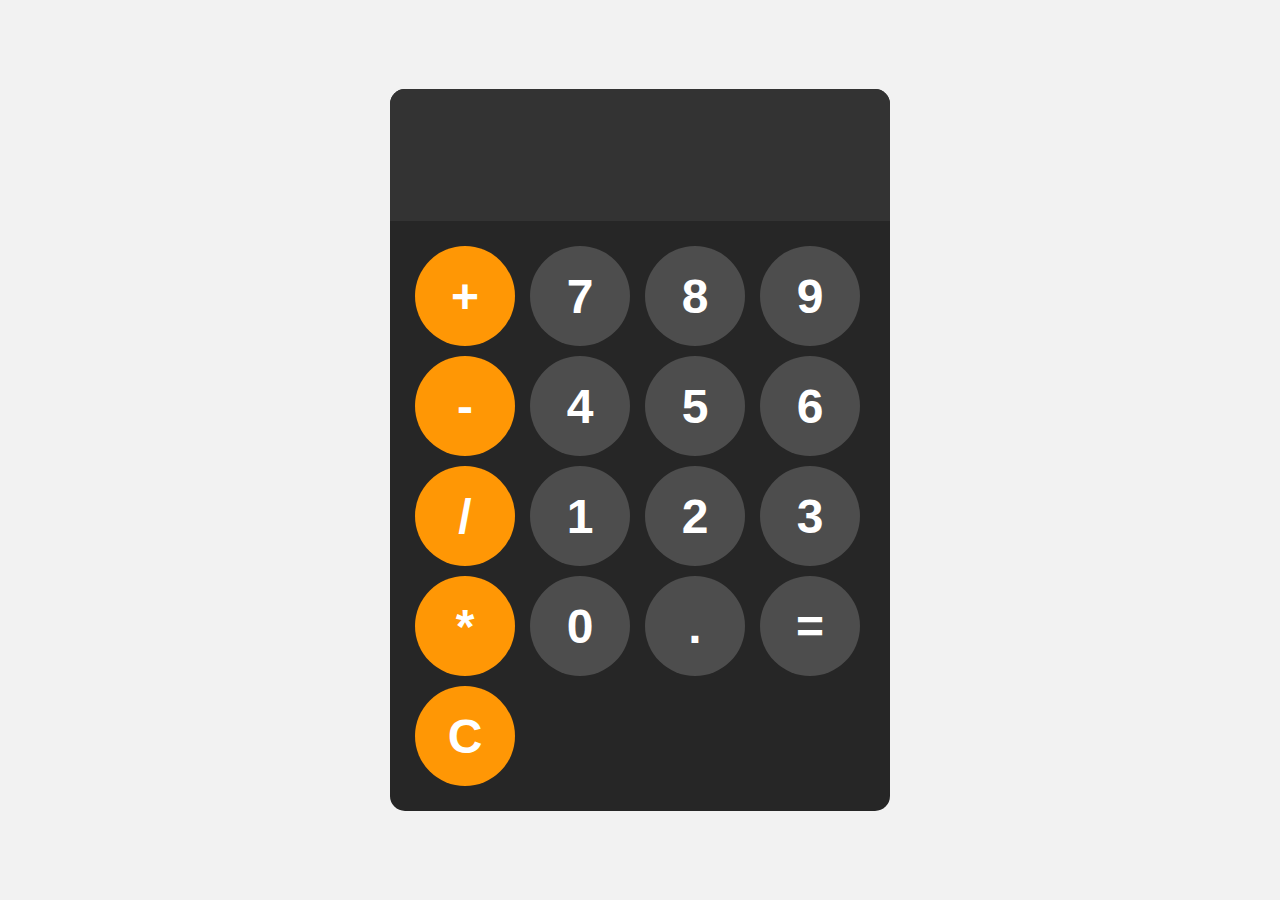
<file: Task1 Calc/index.html>
<!DOCTYPE html>
<html lang="en">
<head>
    <meta charset="UTF-8">
    <meta name="viewport" content="width=device-width, initial-scale=1.0">
    <title>Document</title>
    <link rel="stylesheet" href="styles.css">
</head>
<body>
    
    <div id="calculator">
        <input id="display" readonly>
        <div id="keys">
            <button onclick="appendToDisplay('+')" class="operator-btn">+</button>
            <button onclick="appendToDisplay('7')">7</button>
            <button onclick="appendToDisplay('8')">8</button>
            <button onclick="appendToDisplay('9')">9</button>
            <button onclick="appendToDisplay('-')" class="operator-btn">-</button>
            <button onclick="appendToDisplay('4')">4</button>
            <button onclick="appendToDisplay('5')">5</button>
            <button onclick="appendToDisplay('6')">6</button>
            <button onclick="appendToDisplay('/')" class="operator-btn">/</button>
            <button onclick="appendToDisplay('1')">1</button>
            <button onclick="appendToDisplay('2')">2</button>
            <button onclick="appendToDisplay('3')">3</button>
            <button onclick="appendToDisplay('*')" class="operator-btn">*</button>
            <button onclick="appendToDisplay('0')">0</button>
            <button onclick="appendToDisplay('.')">.</button>

            <button onclick="calculate()">=</button>
            <button onclick="clearDisplay()" class="operator-btn">C</button>
        </div>
    </div>
    <script src="index.js"></script>
</body>
</html>
</file>
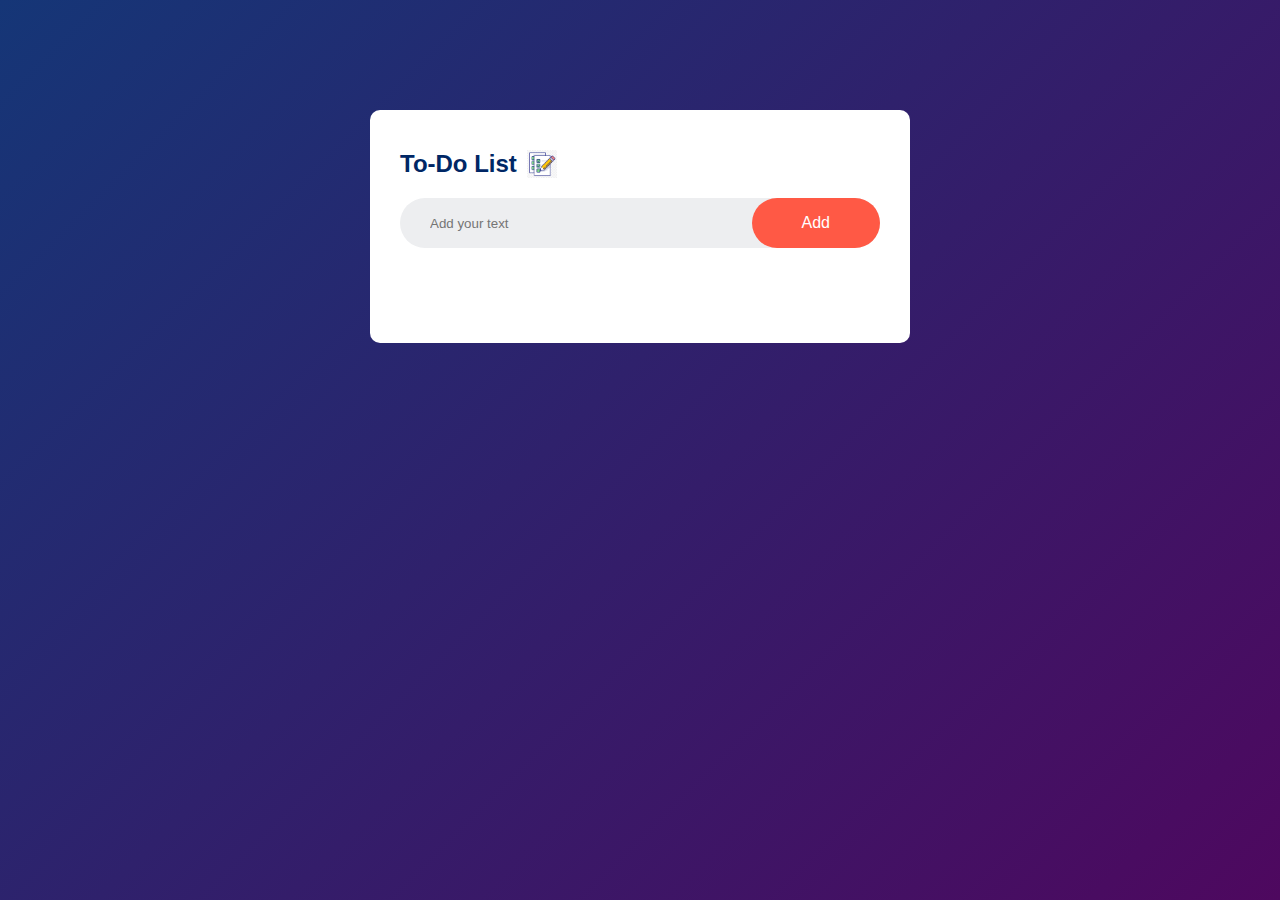
<file: Todo project/index.html>
<!DOCTYPE html>
<html lang="en">

<head>
    <meta charset="UTF-8">
    <meta name="viewport" content="width=device-width, initial-scale=1.0">
    <title>ToDolist</title>
    <link rel="stylesheet" href="styles.css">
</head>

<body>
    <div class="container">
        <div class="todo-app">
            <h2>To-Do List <img
                    src="[data-uri]"
                    alt=""></h2>
                    <div class="row">
                        <input type="text" id="input-box" placeholder="Add your text">
                        <button onclick="addTask()"> Add</button>
                    </div>
                    <ul id="list-container">
                        <!-- <li class="checked">Task 1</li>
                        <li>Task 2</li>
                        <li>Task 3</li> -->
                    </ul>
        </div>
    </div>
    <script src="script.js"></script>
</body>

</html>
</file>
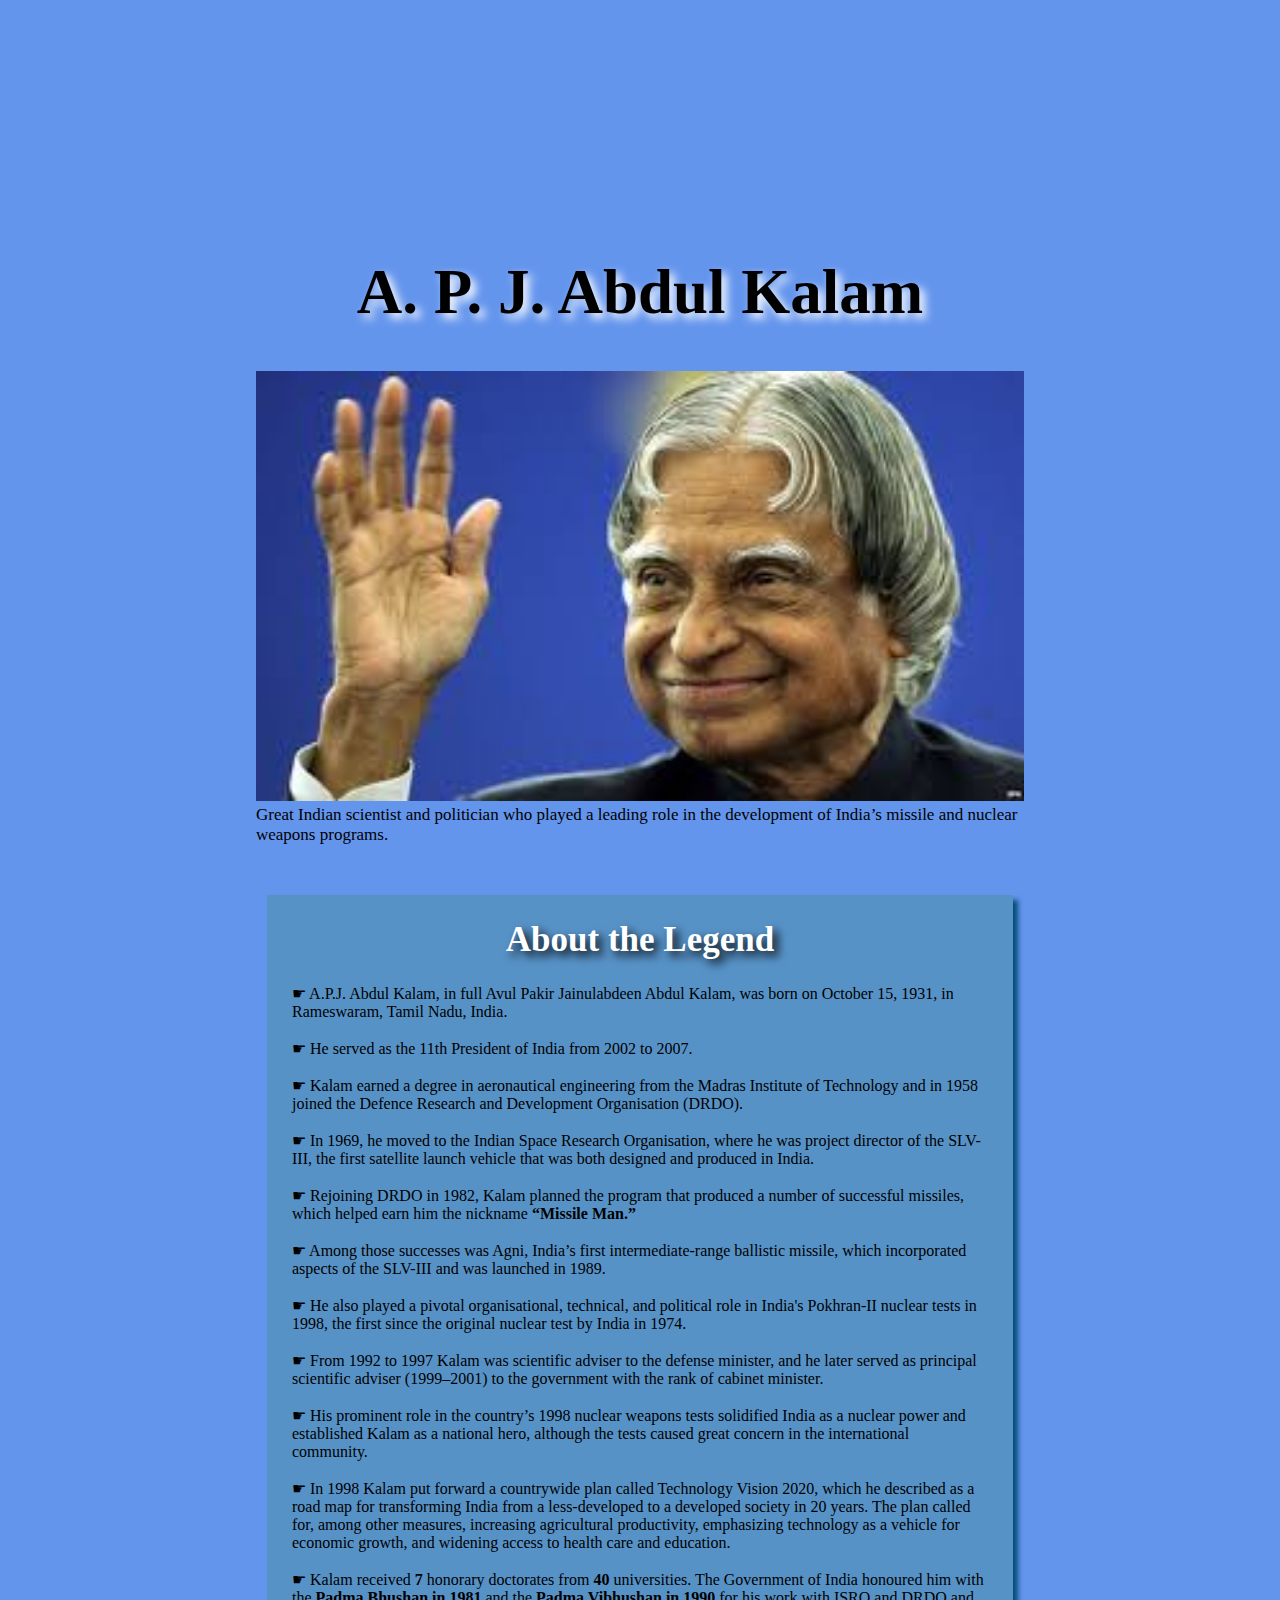
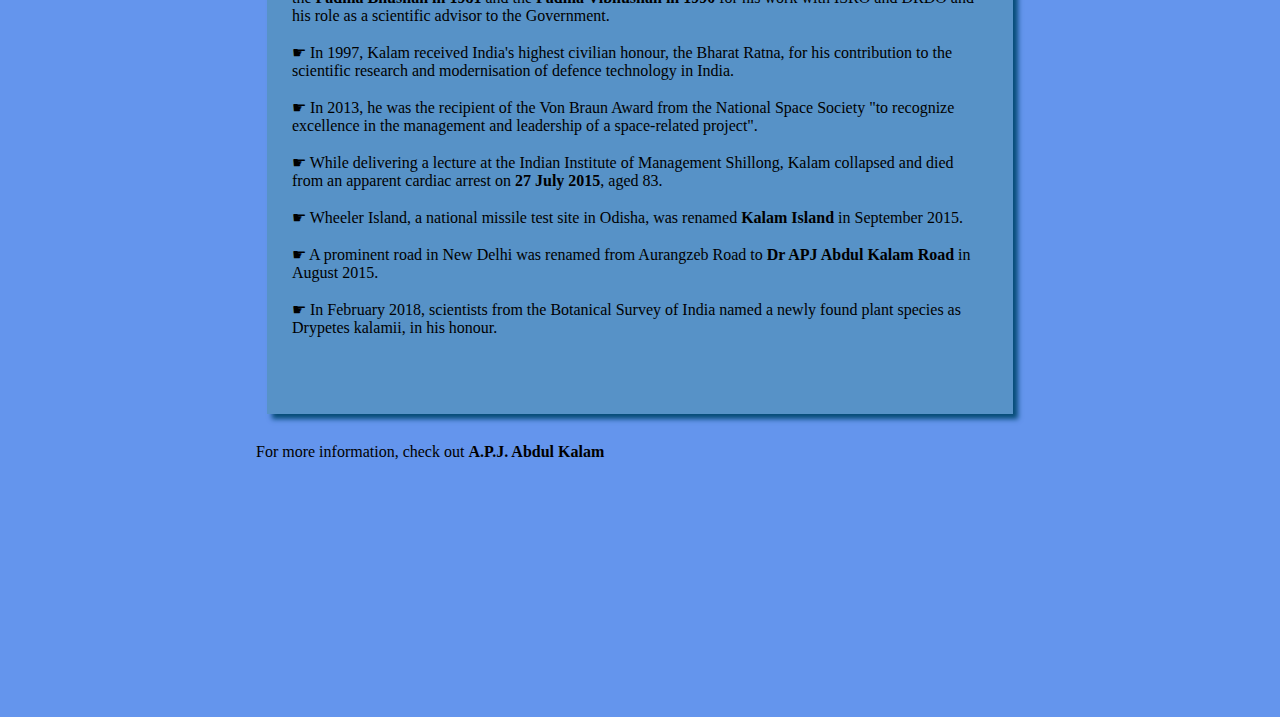
<file: TributePage/index.html>
<!DOCTYPE html>
<html lang="en">

<head>
	<link rel="stylesheet" href="styles.css">
</head>

<body>

	<main id="main">

		
		<h1 id="title">
			A. P. J. Abdul Kalam
		</h1>

		<div id="img">

			
			<img src="APJKALAM.jpeg"
				id="image"
				alt="Error Loading Image">
			<small id="caption">
				Great Indian scientist and
				politician who played a leading
				role in the development of India’s
				missile and nuclear weapons
				programs.
			</small>
		</div>

		<div id="tribute-data">

			
			<h1 class="title-APJ">
				About the Legend
			</h1>
			<p>
				☛ A.P.J. Abdul Kalam, in full
				Avul Pakir Jainulabdeen Abdul Kalam,
				was born on October 15, 1931, in
				Rameswaram, Tamil Nadu, India.<br><br>
				☛ He served as the 11th President
				of India from 2002 to 2007.<br><br>
				☛ Kalam earned a degree in
				aeronautical engineering from the
				Madras Institute of Technology and in
				1958 joined the Defence Research and
				Development Organisation (DRDO).<br><br>
				☛ In 1969, he moved to the Indian
				Space Research Organisation, where he
				was project director of the SLV-III, the
				first satellite launch vehicle that was
				both designed and produced in India.
				<br><br> ☛ Rejoining DRDO in 1982,
				Kalam planned the program that produced
				a number of successful missiles, which
				helped earn him the nickname <strong>
					“Missile Man.”</strong>
				<br><br> ☛ Among those successes
				was Agni, India’s first intermediate-range
				ballistic missile, which incorporated
				aspects of the SLV-III and was launched
				in 1989.
				<br><br> ☛ He also played a
				pivotal organisational, technical,
				and political role in India's Pokhran-II
				nuclear tests in 1998, the first since
				the original nuclear test by India in 1974.
				<br><br> ☛ From 1992 to 1997 Kalam
				was scientific adviser to the defense
				minister, and he later served as principal
				scientific adviser (1999–2001) to the
				government with the rank of cabinet minister.
				<br><br> ☛ His prominent role in
				the country’s 1998 nuclear weapons tests
				solidified India as a nuclear power and
				established Kalam as a national hero,
				although the tests caused great concern
				in the international community.
				<br><br> ☛ In 1998 Kalam put
				forward a countrywide plan called
				Technology Vision 2020, which he described
				as a road map for transforming India from
				a less-developed to a developed society
				in 20 years. The plan called for, among
				other measures, increasing agricultural
				productivity, emphasizing technology as
				a vehicle for economic growth, and
				widening access to health care and
				education.
				<br><br> ☛ Kalam received <b>7</b>
				honorary doctorates from <b>40</b>
				universities. The Government of India
				honoured him with the <b>Padma Bhushan
					in 1981</b> and the <b>Padma Vibhushan
					in 1990</b> for his work with ISRO and
				DRDO and his role as a scientific advisor
				to the Government.
				<br><br> ☛ In 1997, Kalam received
				India's highest civilian honour, the
				Bharat Ratna, for his contribution to
				the scientific research and modernisation
				of defence technology in India.
				<br><br> ☛ In 2013, he was the
				recipient of the Von Braun Award from
				the National Space Society "to recognize
				excellence in the management and leadership
				of a space-related project".
				<br><br> ☛ While delivering a
				lecture at the Indian Institute of
				Management Shillong, Kalam collapsed and
				died from an apparent cardiac arrest on
				<b>27 July 2015</b>, aged 83.
				<br><br> ☛ Wheeler Island, a
				national missile test site in Odisha, was
				renamed <b>Kalam Island</b> in September
				2015.
				<br><br> ☛ A prominent road in
				New Delhi was renamed from Aurangzeb
				Road to <b>Dr APJ Abdul Kalam Road</b>
				in August 2015.
				<br><br> ☛ In February 2018,
				scientists from the Botanical Survey
				of India named a newly found plant
				species as Drypetes kalamii, in his
				honour.
				<br><br><br>
			</p>

		</div>

		<br>
		For more information,
		check out

		<a id="tribute-link" href="#">
			<b>A.P.J. Abdul Kalam</b> 
		
	</main>

</body>

</html>
</file>
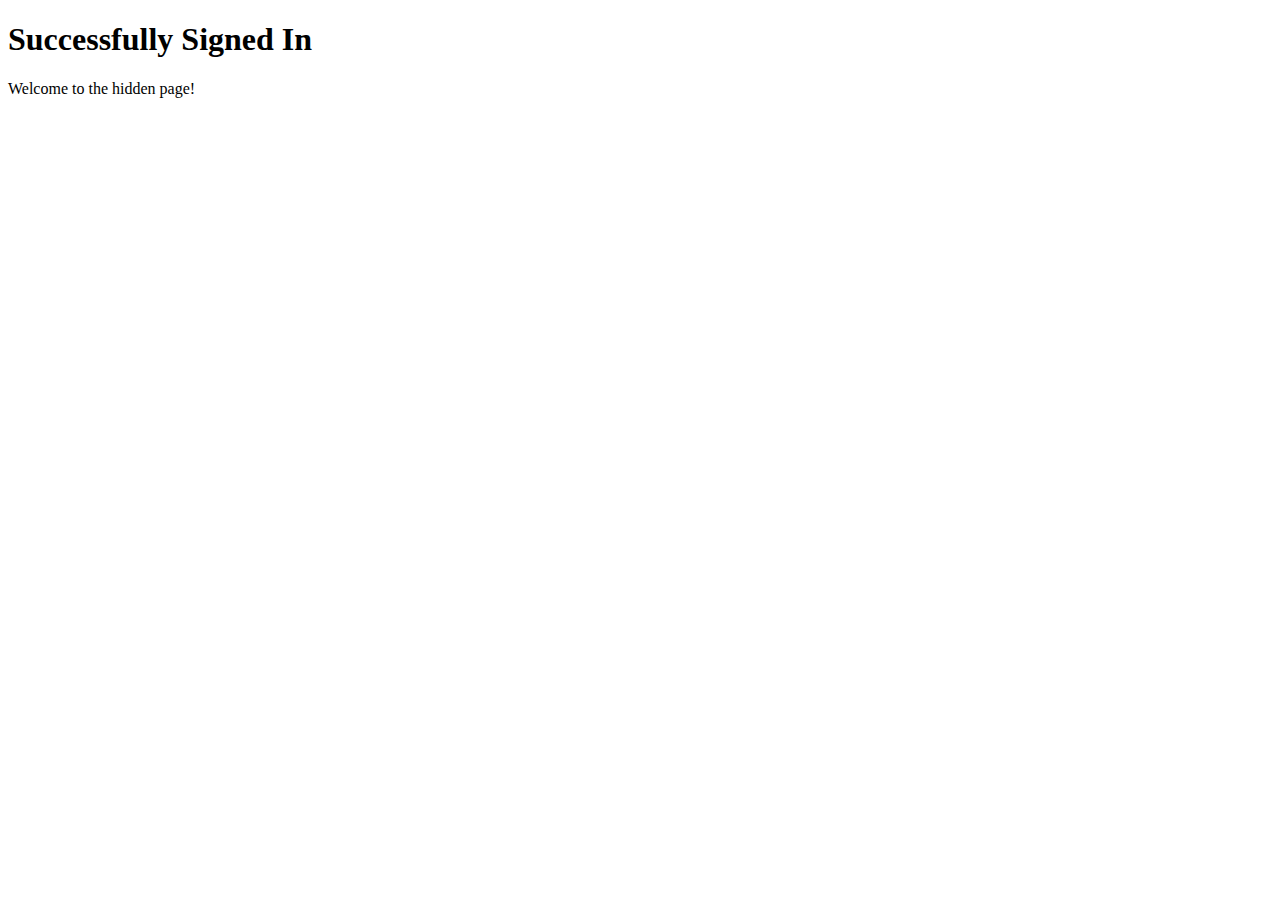
<file: Login Auth project/hidden_signin.html>
<!DOCTYPE html>
<html lang="en">
<head>
    <meta charset="UTF-8">
    <meta name="viewport" content="width=device-width, initial-scale=1.0">
    <title>Hidden Page</title>
</head>
<body>
    <h1>Successfully Signed In</h1>
    <p>Welcome to the hidden page!</p>
</body>
</html>
</file>
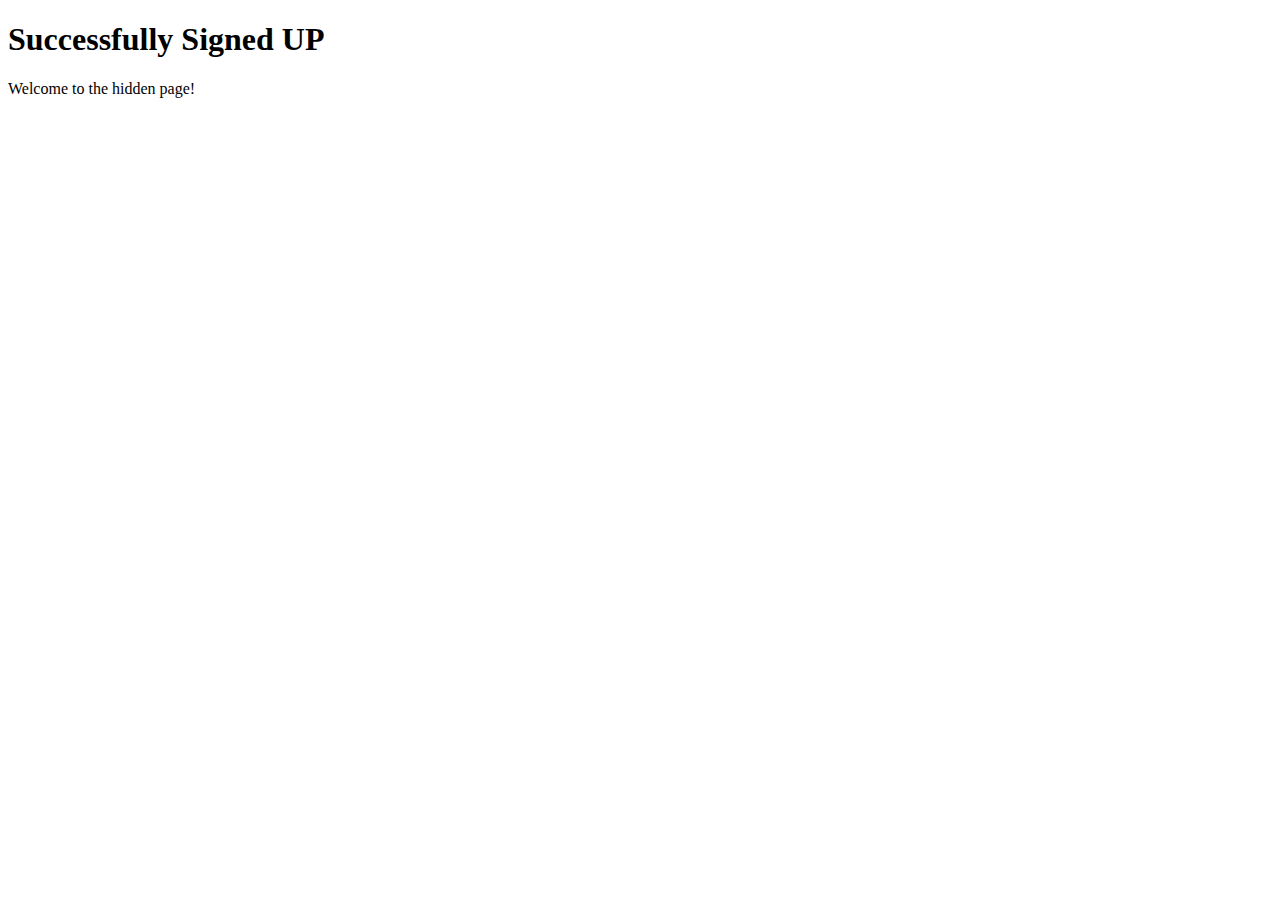
<file: Login Auth project/hidden_signup.html>
<!DOCTYPE html>
<html lang="en">
<head>
    <meta charset="UTF-8">
    <meta name="viewport" content="width=device-width, initial-scale=1.0">
    <title>Hidden Page</title>
</head>
<body>
    <h1>Successfully Signed UP</h1>
    <p>Welcome to the hidden page!</p>
</body>
</html>
</file>
<file: Task1 Calc/styles.css>
body{
    margin: 0;
    display: flex;
    justify-content: center;
    align-items: center;
    height: 100vh;
    background-color: hsl(0 , 0% , 95%);;
}
#calculator{
    font-family: Arial , sans-serif;
    background-color: hsl(0 , 0% , 15%);
    border-radius: 15px;
    max-width: 500px;
    overflow: hidden;
}
#display{
    width : 100%;
    padding: 20px;
    font-size: 5rem;
    text-align: left;
    border: none;
    background-color: hsl(0 , 0% , 20%);
    color: white;
}

#keys{
    display : grid;
    grid-template-columns: repeat(4, 1fr);
    gap : 10px;
    padding : 25px;
}

button{
    width : 100px;
    height : 100px;
    border-radius: 50px;
    border : none;
    background-color: hsl(0 , 0% , 30%); 
    color: white;
    font-size: 3rem;
    font-weight: bold;
    cursor: pointer;
}
button:hover{
    background-color: hsl(0 , 0% , 40%); 
}
button:active{
    background-color: hsl(0 , 0% , 50%); 
}
.operator-btn{
    background-color: hsl(35, 100%, 51%); 
}
.operator-btn:hover{
    background-color: hsl(35, 100%, 65%); 
}
.operator-btn:active{
    background-color: hsl(35, 100%, 75%); 
}
</file>
<file: Todo project/styles.css>
*{
    margin: 0%;
    padding: 0%;
    font-family: 'Poppins', sans-serif;
    box-sizing: border-box;
}
.container{
    width: 100%;
    min-height: 100vh;
    background: linear-gradient(135deg, #153677, #4e085f);
    padding: 10px;
}
.todo-app{
    width: 100%;
    max-width: 540px;
    background: #fff;
    margin:100px auto 20px ;
    padding: 40px 30px 70px;
    border-radius: 10px;
}
.todo-app h2{
    color: #002765;
    display: flex;
    align-items: center;
    margin-bottom: 20px;
}
.todo-app h2 img{
    width: 30px;
    margin-left: 10px;

}
.row{
    display: flex;
    align-items: center;
    justify-content: space-between;
    background: #edeef0;
    border-radius: 30px;
    padding-left: 20px;
    margin-bottom: 25px;
}
input{
    flex:1;
    border: none;
    outline: none;
    background: transparent;
    padding: 10px;
    font-weight: 14px;
}
button{
    border: none;
    outline: none;
    padding: 16px 50px;
    background: #ff5945;
    color: #fff;
    font-size: 16px;
    cursor: pointer;
    border-radius: 40px;
}
ul li{
   list-style: none;
   font-size: 17px;
   padding: 12px 8px 12px 50px;
   user-select : none;
   cursor: pointer;
   position:relative;
}
ul li::before{
    content : '';
    position : absolute;
    height: 28px;
    width: 28px;
    border-radius: 50%;
    background-image: url(uncheck.png);
    background-size: cover;
    background-position: center;
    top: 6px;
    left: 8px;
}
ul li.checked{
    color: #555 ;
    text-decoration: line-through;

}
ul li.checked::before{
    background-image: url(checked.png);
}
ul li span{
    position: absolute;
    right: 0;
    top: 5px;
    width: 40px;
    height: 40px;
    font-size: 22px;
    color: #ff5945;
    line-height: 40px;
    text-align: center;
    border-radius: 50%;
}
ul li span:hover{
    background: #edeef0;
}
</file>
<file: TributePage/styles.css>
*{
    margin-top:0%;
    padding: 0%;
}
body {
    background-color:cornflowerblue;
    margin: 20%;
}


#title {
    text-align: center;
    text-shadow: 5px 5px 10px white;
    font-size: 7vh;
}


img {
    display: inline-block;
    width: 100%;
}


#caption {
    font-size: 17px;
    font-family: Gill Sans;
    color: black;
}

div#tribute-data {
    background-color: rgb(46, 139, 87, 0.25);
    box-shadow: 5px 5px 5px rgb(6, 76, 119);
    font-family: Georgia;
    padding: 25px 25px;
    margin: 11px;
    margin-top: 50px;
}


h1.title-APJ {
    font-size: 35px;
    color: white;
    text-align: center;
    text-shadow: 5px 5px 10px black;
}


#tribute-link {
    text-decoration: none;
    color: black;
}
</file>
